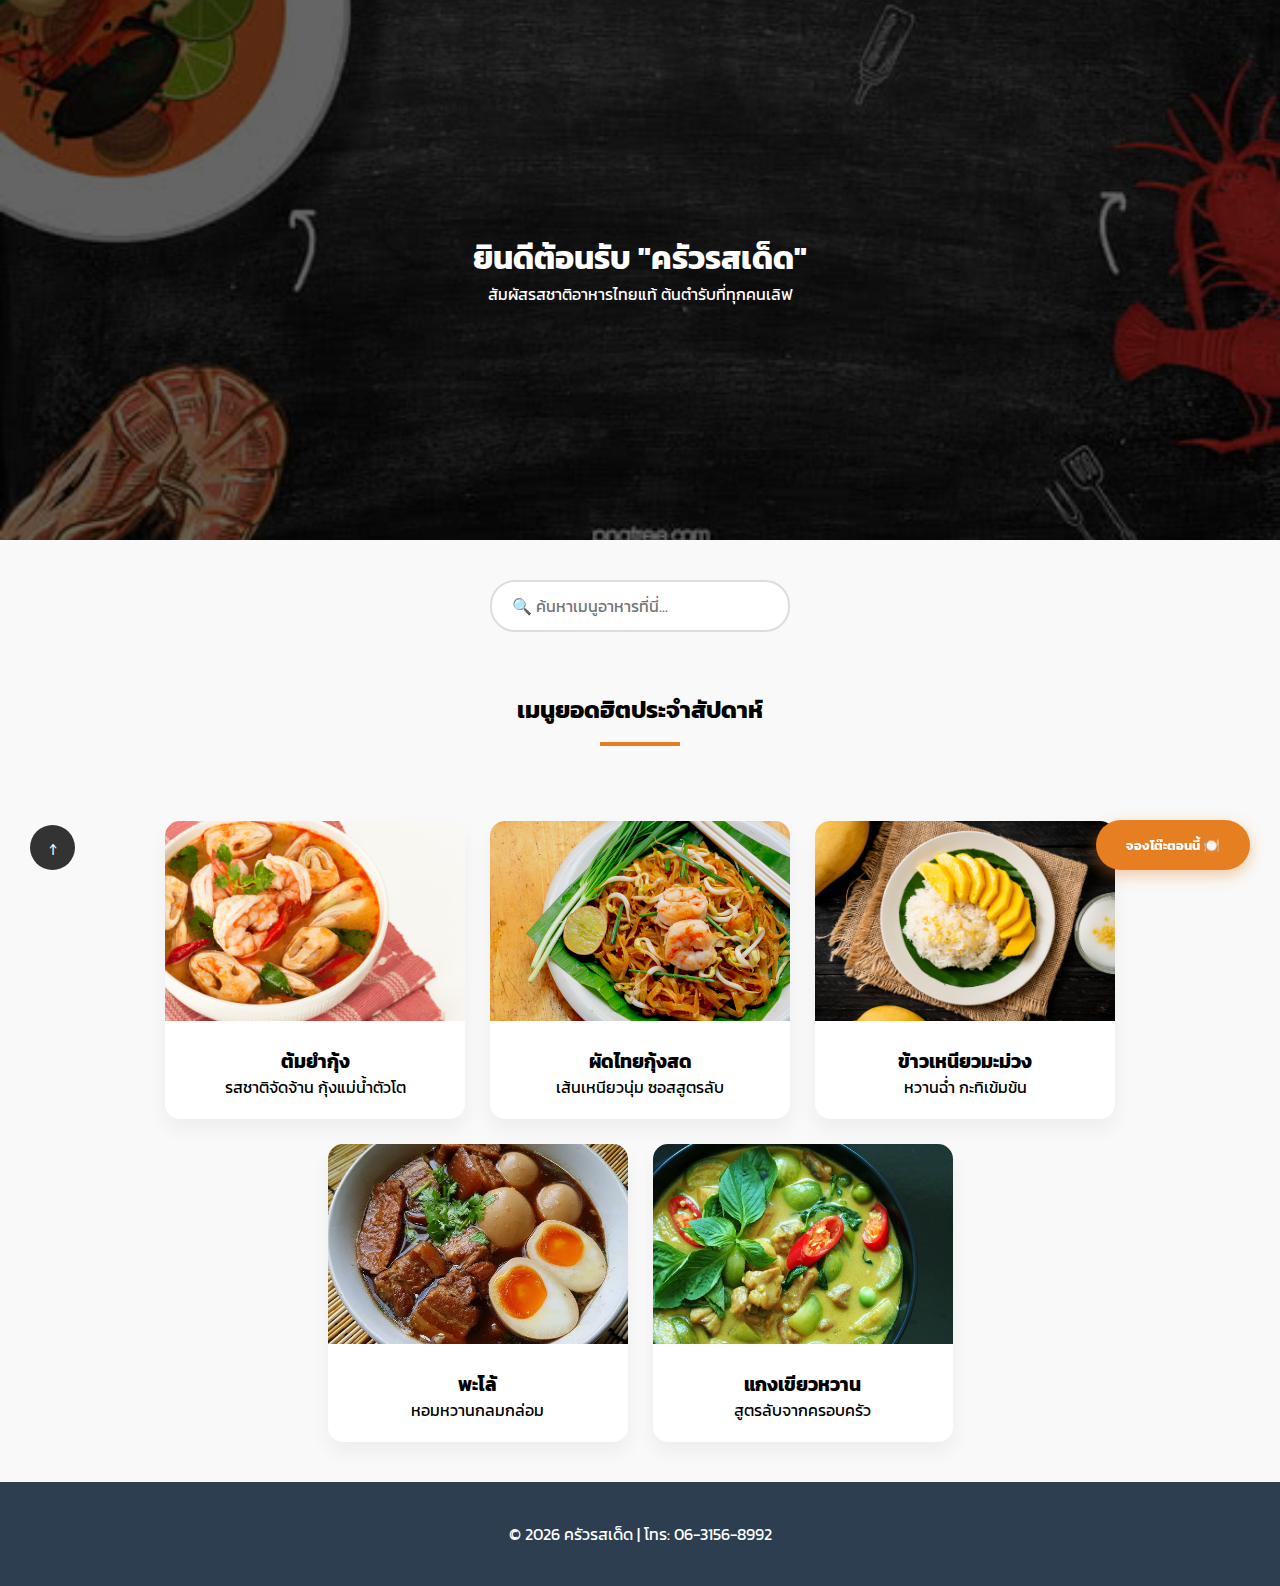
<file: AS6_68026233/index.html>
<!DOCTYPE html>
<html lang="th">
<head>
    <meta charset="UTF-8">
    <meta name="viewport" content="width=device-width, initial-scale=1.0">
    <title>ครัวรสเด็ด | My Restaurant</title>
    <link href="https://fonts.googleapis.com/css2?family=Kanit:wght@300;400;700&display=swap" rel="stylesheet">
    <link rel="stylesheet" href="css.css">
</head>
<body>

    <header class="banner">
        <div class="banner-text">
            <h1>ยินดีต้อนรับ "ครัวรสเด็ด"</h1>
            <p>สัมผัสรสชาติอาหารไทยแท้ ต้นตำรับที่ทุกคนเลิฟ</p>
        </div>
    </header>

    <section class="search-section">
        <input type="text" id="searchInput" placeholder="🔍 ค้นหาเมนูอาหารที่นี่...">
    </section>

    <section class="heading-section">
        <h2>เมนูยอดฮิตประจำสัปดาห์</h2>
        <div class="underline"></div>
    </section>


    <section class="cards">
        <div class="card-container">
            <div class="card">
                <img src="img/Tomyum.jpg" alt="ต้มยำกุ้ง">
                <div class="card-info"><h3>ต้มยำกุ้ง</h3><p>รสชาติจัดจ้าน กุ้งแม่น้ำตัวโต</p></div>
            </div>
            <div class="card">
                <img src="img/padtai.jpg" alt="ผัดไทยกุ้งสด">
                <div class="card-info"><h3>ผัดไทยกุ้งสด</h3><p>เส้นเหนียวนุ่ม ซอสสูตรลับ</p></div>
            </div>
            <div class="card">
                <img src="img/Untitled-21.jpg" alt="ข้าวเหนียวมะม่วง">
                <div class="card-info"><h3>ข้าวเหนียวมะม่วง</h3><p>หวานฉ่ำ กะทิเข้มข้น</p></div>
            </div>
            <div class="card">
                <img src="img/hq720.jpg" alt="พะโล้">
                <div class="card-info"><h3>พะโล้</h3><p>หอมหวานกลมกล่อม</p></div>
            </div>
            <div class="card">
                <img src="img/f083c309eaab40b8b21efa7eaeda4b87_How_To_Make_Thai_Green_Curry_Like_A_MICHELIN_Starred_Restaurant2.jpg" alt="แกงเขียวหวาน">
                <div class="card-info"><h3>แกงเขียวหวาน</h3><p>สูตรลับจากครอบครัว</p></div>
            </div>
        </div>
    </section>

    <a href="#" class="back-to-top">↑</a>

    <div class="plus-one">
        <button id="booking-btn">จองโต๊ะตอนนี้ 🍽️</button>
    </div>

    <footer>
        <p>&copy; 2026 ครัวรสเด็ด | โทร: 06-3156-8992</p>
    </footer>

</body>
</html>
</file>
<file: AS6_68026233/css.css>
/* --- การตั้งค่าทั่วไป --- */
* { margin: 0; padding: 0; box-sizing: border-box; font-family: 'Kanit', sans-serif; }
body { background-color: #f9f9f9; scroll-behavior: smooth; }

/* --- 1. Banner (Full Screen) --- */
.banner {
    height: 60vh;
    background: linear-gradient(rgba(0,0,0,0.6), rgba(0,0,0,0.6)), url(img/6259ab8d919b392.jpg) no-repeat center/cover;
    display: flex; justify-content: center; align-items: center; color: white; text-align: center;
}

.search-section { padding: 40px; text-align: center; }
#searchInput {
    width: 300px; padding: 12px 20px; border-radius: 25px; border: 2px solid #ddd;
    font-size: 1rem; transition: 0.3s;
}
#searchInput:focus { outline: none; border-color: #e67e22; width: 400px; box-shadow: 0 0 10px rgba(230,126,34,0.2); }


.heading-section { text-align: center; padding: 20px; }
.underline { width: 80px; height: 4px; background: #e67e22; margin: 15px auto; }


.gallery-grid {
    display: grid; grid-template-columns: repeat(auto-fit, minmax(200px, 1fr));
    gap: 15px; padding: 20px 10%;
}
.photo { height: 200px; border-radius: 10px; overflow: hidden; }
.photo img { width: 100%; height: 100%; object-fit: cover; transition: 0.5s; }
.photo:hover img { transform: scale(1.1); filter: brightness(1.1); } 


.card-container { display: flex; flex-wrap: wrap; justify-content: center; gap: 25px; padding: 40px 5%; }
.card {
    width: 300px; background: white; border-radius: 15px; overflow: hidden;
    box-shadow: 0 10px 20px rgba(0,0,0,0.05); transition: 0.3s;
}
.card:hover { transform: translateY(-10px); box-shadow: 0 15px 30px rgba(0,0,0,0.15); } 
.card img { width: 100%; height: 200px; object-fit: cover; }
.card-info { padding: 20px; text-align: center; }


.back-to-top {
    position: fixed; bottom: 30px; left: 30px; width: 45px; height: 45px;
    background: #333; color: white; border-radius: 50%; display: flex;
    justify-content: center; align-items: center; text-decoration: none; z-index: 1000;
}


.plus-one { position: fixed; bottom: 30px; right: 30px; z-index: 1000; }
#booking-btn {
    background: #e67e22; color: white; border: none; padding: 15px 30px;
    border-radius: 50px; cursor: pointer; font-weight: bold; box-shadow: 0 5px 15px rgba(230,126,34,0.4);
}


footer { background: #2c3e50; color: white; padding: 40px; text-align: center; }
</file>
